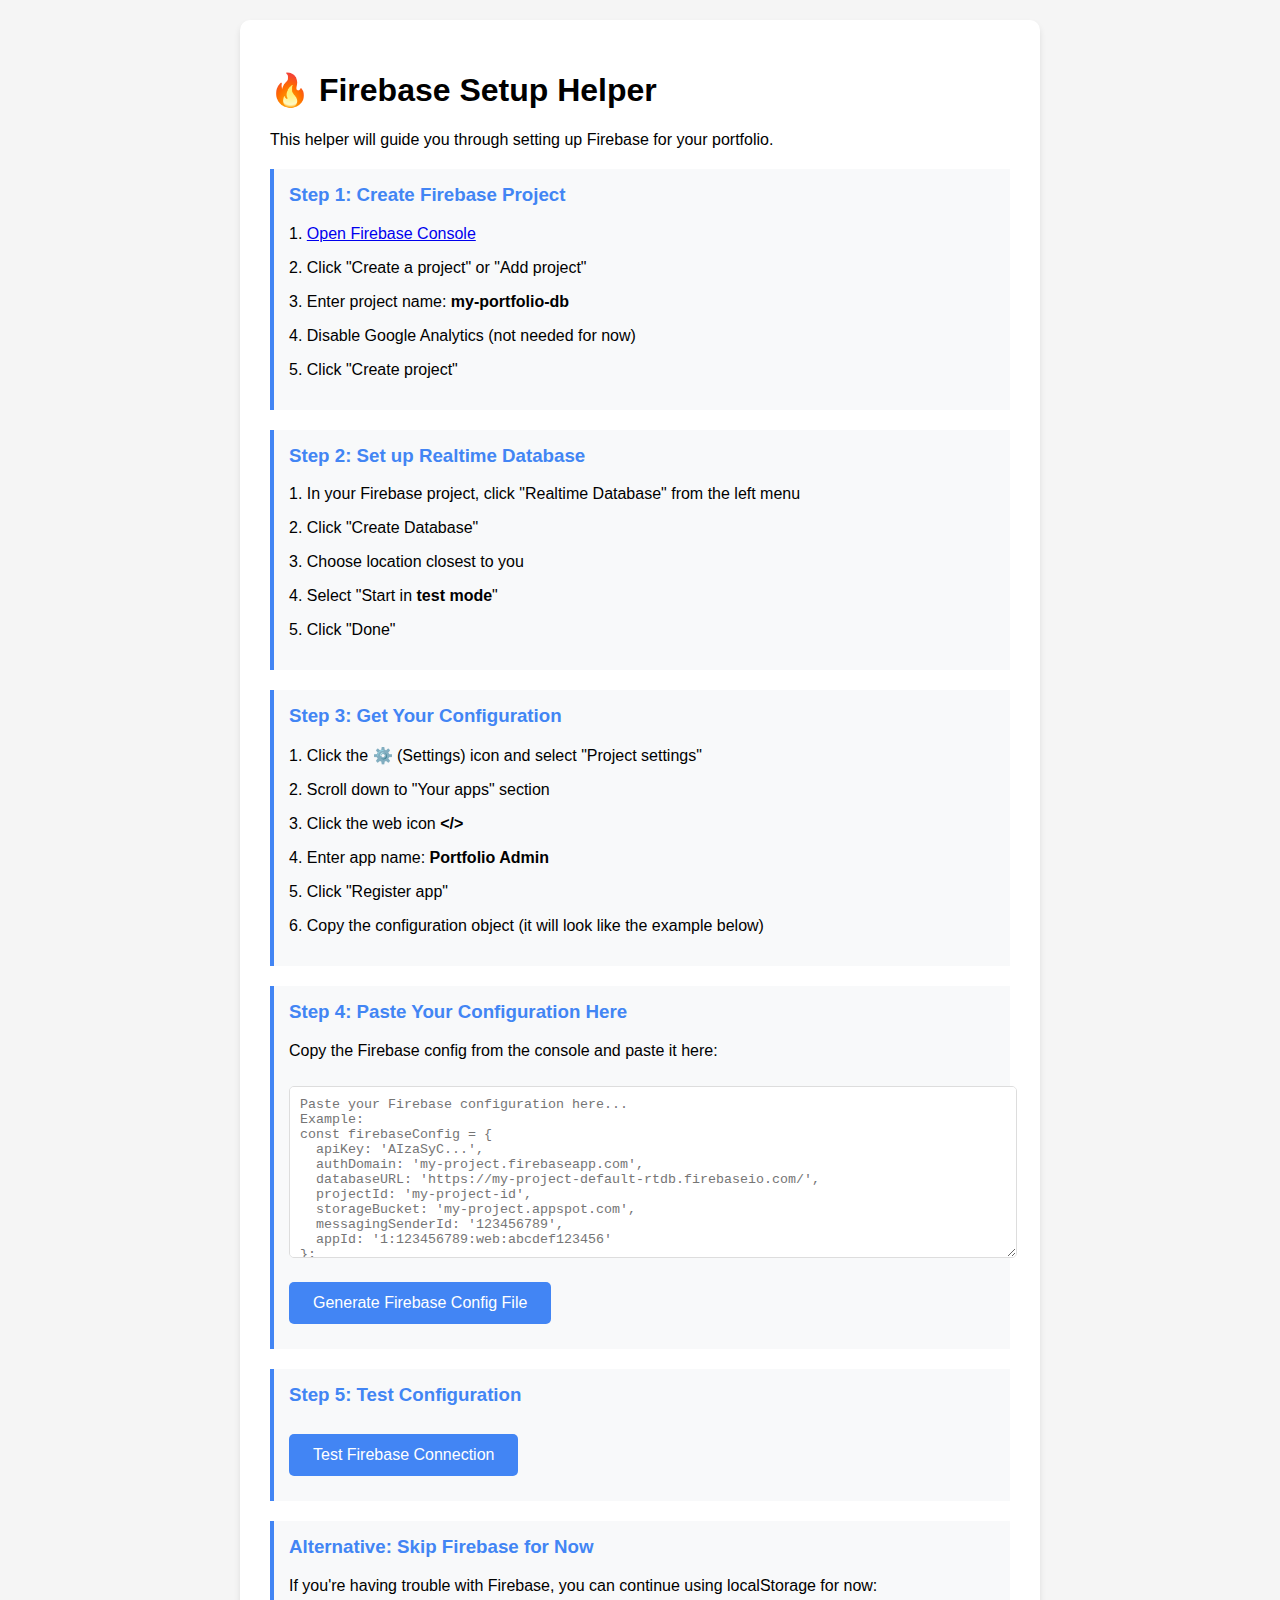
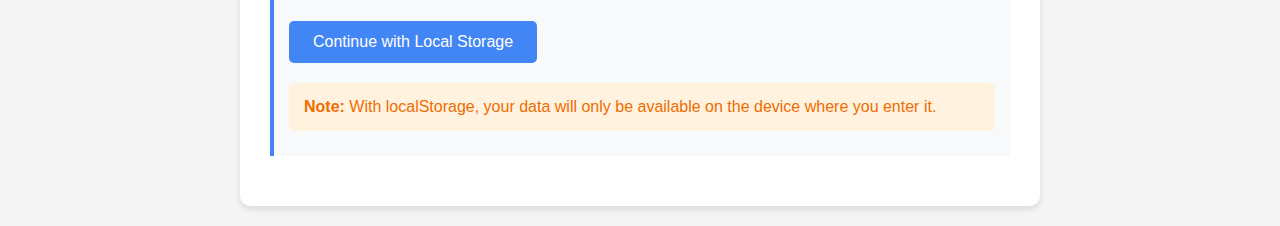
<file: setup-firebase.html>
<!DOCTYPE html>
<html lang="en">
<head>
    <meta charset="UTF-8">
    <meta name="viewport" content="width=device-width, initial-scale=1.0">
    <title>Firebase Setup Helper</title>
    <style>
        body {
            font-family: Arial, sans-serif;
            max-width: 800px;
            margin: 0 auto;
            padding: 20px;
            background: #f5f5f5;
        }
        .container {
            background: white;
            padding: 30px;
            border-radius: 10px;
            box-shadow: 0 4px 6px rgba(0,0,0,0.1);
        }
        .step {
            margin: 20px 0;
            padding: 15px;
            border-left: 4px solid #4285f4;
            background: #f8f9fa;
        }
        .step h3 {
            margin-top: 0;
            color: #4285f4;
        }
        input, textarea {
            width: 100%;
            padding: 10px;
            margin: 10px 0;
            border: 1px solid #ddd;
            border-radius: 5px;
            font-family: monospace;
        }
        button {
            background: #4285f4;
            color: white;
            padding: 12px 24px;
            border: none;
            border-radius: 5px;
            cursor: pointer;
            font-size: 16px;
            margin: 10px 0;
        }
        button:hover {
            background: #3367d6;
        }
        .success {
            background: #e8f5e8;
            color: #2e7d32;
            padding: 15px;
            border-radius: 5px;
            margin: 10px 0;
        }
        .warning {
            background: #fff3e0;
            color: #ef6c00;
            padding: 15px;
            border-radius: 5px;
            margin: 10px 0;
        }
        .error {
            background: #ffebee;
            color: #c62828;
            padding: 15px;
            border-radius: 5px;
            margin: 10px 0;
        }
        .code-block {
            background: #f5f5f5;
            padding: 15px;
            border-radius: 5px;
            font-family: monospace;
            white-space: pre-wrap;
            overflow-x: auto;
        }
    </style>
</head>
<body>
    <div class="container">
        <h1>🔥 Firebase Setup Helper</h1>
        <p>This helper will guide you through setting up Firebase for your portfolio.</p>

        <div class="step">
            <h3>Step 1: Create Firebase Project</h3>
            <p>1. <a href="https://console.firebase.google.com/" target="_blank">Open Firebase Console</a></p>
            <p>2. Click "Create a project" or "Add project"</p>
            <p>3. Enter project name: <strong>my-portfolio-db</strong></p>
            <p>4. Disable Google Analytics (not needed for now)</p>
            <p>5. Click "Create project"</p>
        </div>

        <div class="step">
            <h3>Step 2: Set up Realtime Database</h3>
            <p>1. In your Firebase project, click "Realtime Database" from the left menu</p>
            <p>2. Click "Create Database"</p>
            <p>3. Choose location closest to you</p>
            <p>4. Select "Start in <strong>test mode</strong>"</p>
            <p>5. Click "Done"</p>
        </div>

        <div class="step">
            <h3>Step 3: Get Your Configuration</h3>
            <p>1. Click the ⚙️ (Settings) icon and select "Project settings"</p>
            <p>2. Scroll down to "Your apps" section</p>
            <p>3. Click the web icon <strong>&lt;/&gt;</strong></p>
            <p>4. Enter app name: <strong>Portfolio Admin</strong></p>
            <p>5. Click "Register app"</p>
            <p>6. Copy the configuration object (it will look like the example below)</p>
        </div>

        <div class="step">
            <h3>Step 4: Paste Your Configuration Here</h3>
            <p>Copy the Firebase config from the console and paste it here:</p>
            <textarea id="firebaseConfig" rows="10" placeholder="Paste your Firebase configuration here...
Example:
const firebaseConfig = {
  apiKey: 'AIzaSyC...',
  authDomain: 'my-project.firebaseapp.com',
  databaseURL: 'https://my-project-default-rtdb.firebaseio.com/',
  projectId: 'my-project-id',
  storageBucket: 'my-project.appspot.com',
  messagingSenderId: '123456789',
  appId: '1:123456789:web:abcdef123456'
};"></textarea>
            <button onclick="generateConfig()">Generate Firebase Config File</button>
            <div id="output"></div>
        </div>

        <div class="step">
            <h3>Step 5: Test Configuration</h3>
            <button onclick="testFirebase()">Test Firebase Connection</button>
            <div id="testOutput"></div>
        </div>

        <div class="step">
            <h3>Alternative: Skip Firebase for Now</h3>
            <p>If you're having trouble with Firebase, you can continue using localStorage for now:</p>
            <button onclick="useLocalStorageOnly()">Continue with Local Storage</button>
            <div class="warning">
                <strong>Note:</strong> With localStorage, your data will only be available on the device where you enter it.
            </div>
        </div>
    </div>

    <script>
        function generateConfig() {
            const configText = document.getElementById('firebaseConfig').value;
            const output = document.getElementById('output');
            
            if (!configText.trim()) {
                output.innerHTML = '<div class="error">Please paste your Firebase configuration first!</div>';
                return;
            }

            try {
                // Extract the configuration object
                let configMatch = configText.match(/const\s+firebaseConfig\s*=\s*({[\s\S]*?});/);
                if (!configMatch) {
                    configMatch = configText.match(/({[\s\S]*?})/);
                }
                
                if (!configMatch) {
                    throw new Error('Could not parse Firebase configuration');
                }

                const configObj = configMatch[1];
                
                // Generate the complete firebase-config.js file
                const completeConfig = `/**
 * Firebase Configuration for Portfolio
 * Generated by Firebase Setup Helper
 */

const firebaseConfig = ${configObj};

class FirebasePortfolioManager {
  constructor() {
    this.db = null;
    this.isInitialized = false;
    this.userId = 'portfolio-user';
    this.initializeFirebase();
  }

  async initializeFirebase() {
    try {
      if (typeof firebase === 'undefined') {
        console.log('⚠️ Firebase not loaded');
        return;
      }

      if (!firebase.apps.length) {
        firebase.initializeApp(firebaseConfig);
      }

      this.db = firebase.database();
      this.isInitialized = true;
      
      console.log('✅ Firebase initialized successfully');
      
    } catch (error) {
      console.error('❌ Firebase initialization error:', error);
      this.isInitialized = false;
    }
  }

  async saveToFirebase(data) {
    if (!this.isInitialized) {
      localStorage.setItem('portfolioData', JSON.stringify(data));
      return false;
    }

    try {
      await this.db.ref(\`portfolios/\${this.userId}\`).set({
        ...data,
        lastUpdated: Date.now()
      });

      localStorage.setItem('portfolioData', JSON.stringify(data));
      return true;
    } catch (error) {
      console.error('❌ Firebase save error:', error);
      localStorage.setItem('portfolioData', JSON.stringify(data));
      return false;
    }
  }

  async loadFromFirebase() {
    if (!this.isInitialized) {
      const localData = localStorage.getItem('portfolioData');
      return localData ? JSON.parse(localData) : null;
    }

    try {
      const snapshot = await this.db.ref(\`portfolios/\${this.userId}\`).once('value');
      const firebaseData = snapshot.val();

      if (firebaseData) {
        localStorage.setItem('portfolioData', JSON.stringify(firebaseData));
        return firebaseData;
      } else {
        const localData = localStorage.getItem('portfolioData');
        return localData ? JSON.parse(localData) : null;
      }
    } catch (error) {
      console.error('❌ Firebase load error:', error);
      const localData = localStorage.getItem('portfolioData');
      return localData ? JSON.parse(localData) : null;
    }
  }
}

window.firebaseManager = new FirebasePortfolioManager();`;

                output.innerHTML = `
                    <div class="success">
                        <h4>Configuration Generated Successfully! 🎉</h4>
                        <p>Copy the content below and save it as <strong>assets/js/firebase-config.js</strong></p>
                    </div>
                    <div class="code-block">${completeConfig}</div>
                    <button onclick="downloadConfig()">Download firebase-config.js</button>
                `;

                // Store the config for download
                window.generatedConfig = completeConfig;

            } catch (error) {
                output.innerHTML = `<div class="error">Error parsing configuration: ${error.message}<br>Please make sure you pasted the complete Firebase config.</div>`;
            }
        }

        function downloadConfig() {
            if (!window.generatedConfig) return;
            
            const blob = new Blob([window.generatedConfig], { type: 'text/javascript' });
            const url = window.URL.createObjectURL(blob);
            const a = document.createElement('a');
            a.href = url;
            a.download = 'firebase-config.js';
            document.body.appendChild(a);
            a.click();
            document.body.removeChild(a);
            window.URL.revokeObjectURL(url);
        }

        function testFirebase() {
            const output = document.getElementById('testOutput');
            output.innerHTML = '<div>Testing Firebase connection...</div>';
            
            // Simple test - try to access Firebase
            if (typeof firebase !== 'undefined') {
                output.innerHTML = '<div class="success">✅ Firebase scripts loaded successfully!</div>';
            } else {
                output.innerHTML = '<div class="warning">⚠️ Firebase scripts not loaded. Make sure to include Firebase CDN in your HTML.</div>';
            }
        }

        function useLocalStorageOnly() {
            if (confirm('This will create a simplified version that only uses localStorage. Your data will not sync across devices. Continue?')) {
                // Create a simple localStorage-only version
                const simpleConfig = `/**
 * Simple Local Storage Manager
 * This version only uses localStorage (no Firebase)
 */

class SimplePortfolioManager {
  constructor() {
    this.isInitialized = true; // Always true for localStorage
  }

  async saveToFirebase(data) {
    try {
      localStorage.setItem('portfolioData', JSON.stringify(data));
      return true;
    } catch (error) {
      console.error('Error saving to localStorage:', error);
      return false;
    }
  }

  async loadFromFirebase() {
    try {
      const data = localStorage.getItem('portfolioData');
      return data ? JSON.parse(data) : null;
    } catch (error) {
      console.error('Error loading from localStorage:', error);
      return null;
    }
  }
}

window.firebaseManager = new SimplePortfolioManager();`;

                const blob = new Blob([simpleConfig], { type: 'text/javascript' });
                const url = window.URL.createObjectURL(blob);
                const a = document.createElement('a');
                a.href = url;
                a.download = 'firebase-config.js';
                document.body.appendChild(a);
                a.click();
                document.body.removeChild(a);
                window.URL.revokeObjectURL(url);

                alert('Simple localStorage-only config downloaded! Replace your firebase-config.js with this file.');
            }
        }
    </script>
</body>
</html>
</file>
